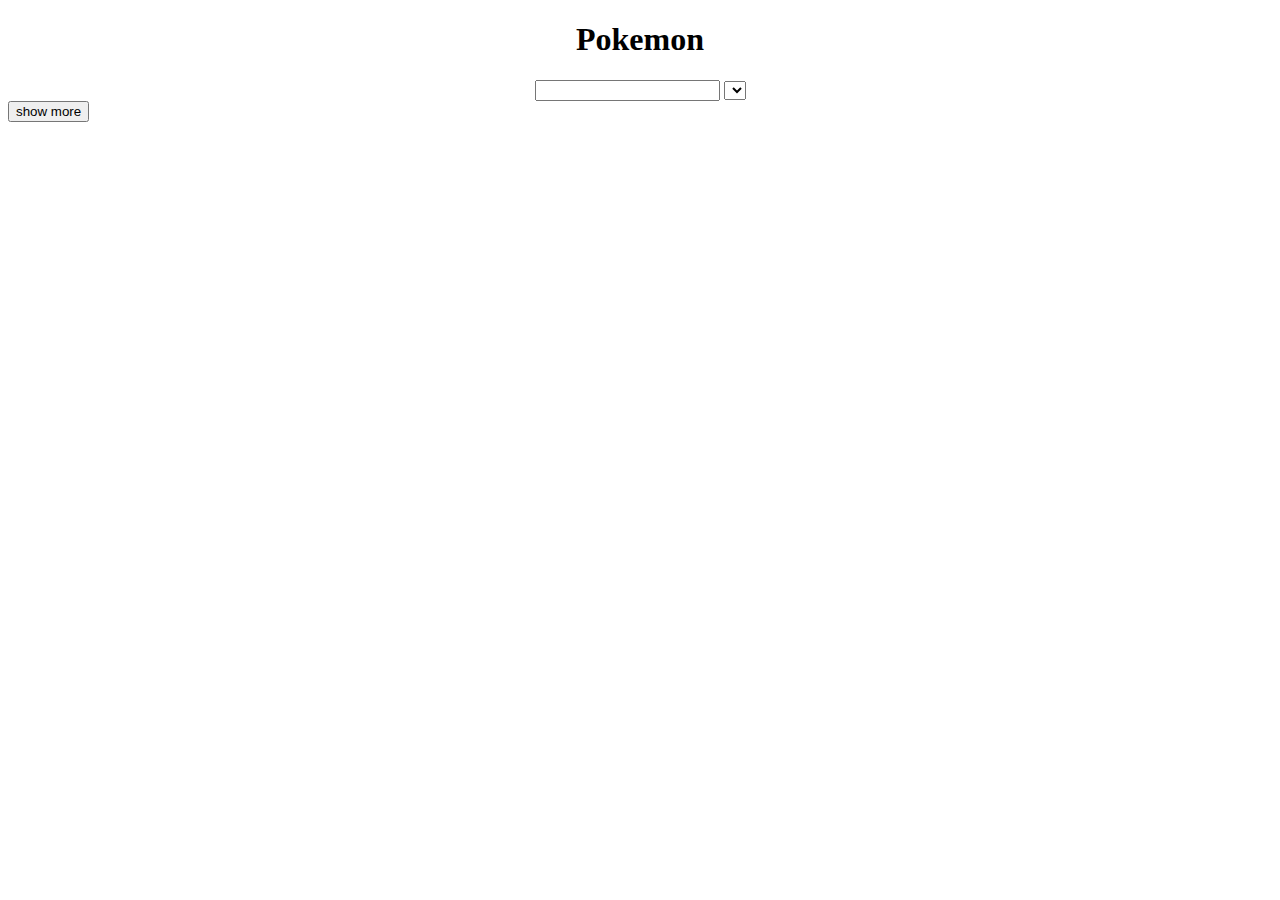
<file: cimet-Day-3/index.html>
<!DOCTYPE html>
<html lang="en">
<head>
    <meta charset="UTF-8">
    <meta name="viewport" content="width=device-width, initial-scale=1.0">
    <title>Document</title>
    <link rel="stylesheet" href="index.css">
</head>
<body>
    <div class="main">
        <h1>Pokemon</h1>
        <div class="filterArea">
            <input type="text">
            <select name="" id="select">

            </select>
        </div>
        <div class="preview">
        </div>
    </div>
    <button class="showmore">show more</button>
    <script src="index.js"></script>
</body>
</html>
</file>
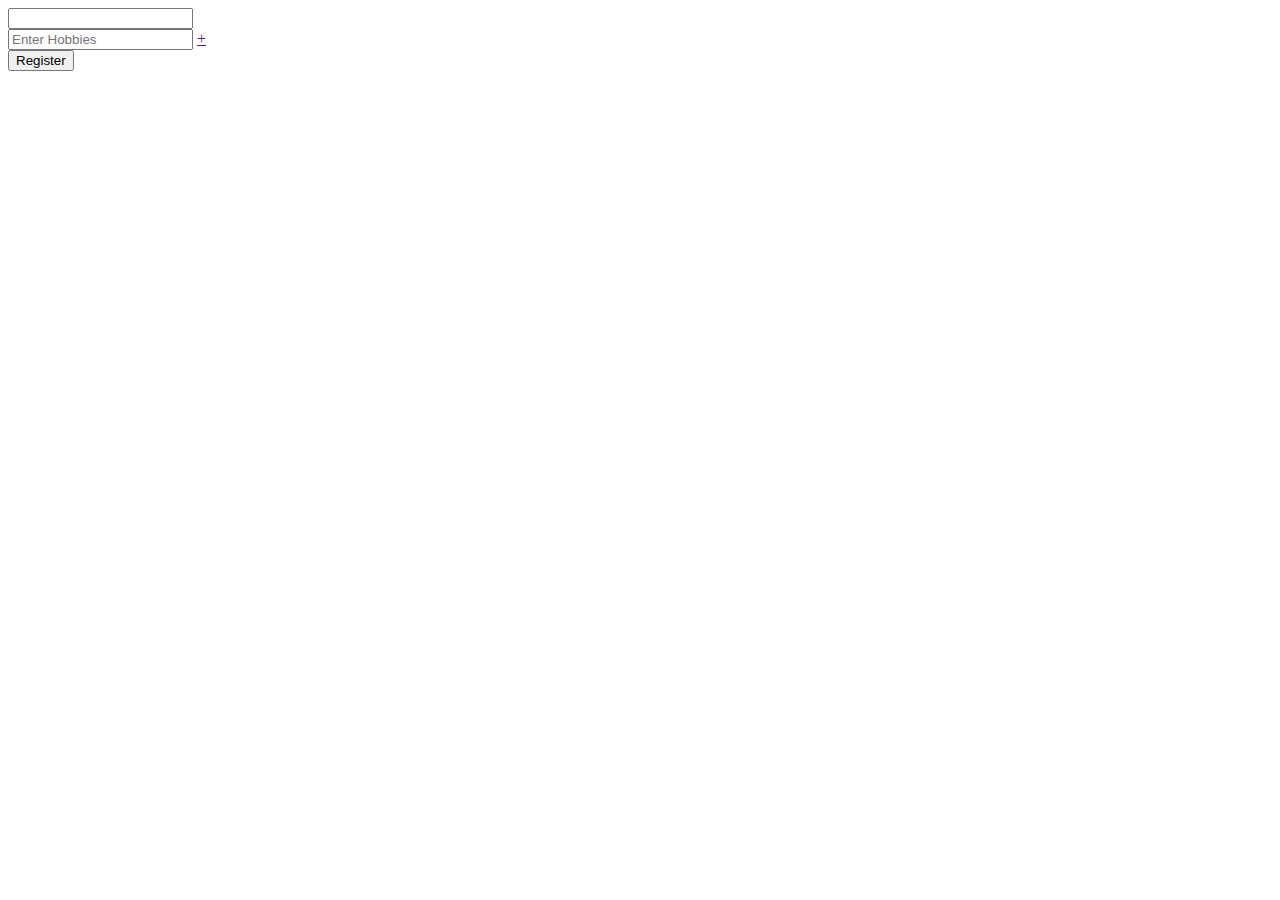
<file: cimet-Day-1/addInputForm/index.html>
<!DOCTYPE html>
<html lang="en">
  <head>
    <meta charset="UTF-8" />
    <meta name="viewport" content="width=device-width, initial-scale=1.0" />
    <title>Form</title>
  </head>
  <body>
    <div id="wrapper">
      <form action="">
        <input type="text" /><br />
        <div id="dynamicInput">
          <input type="text" id="existingInput" placeholder="Enter Hobbies" />
          <a href="">+</a>
        </div>
        <button type="submit">Register</button>
      </form>
    </div>
  </body>
  <script src="addInputForm.js"></script>
</html>
</file>
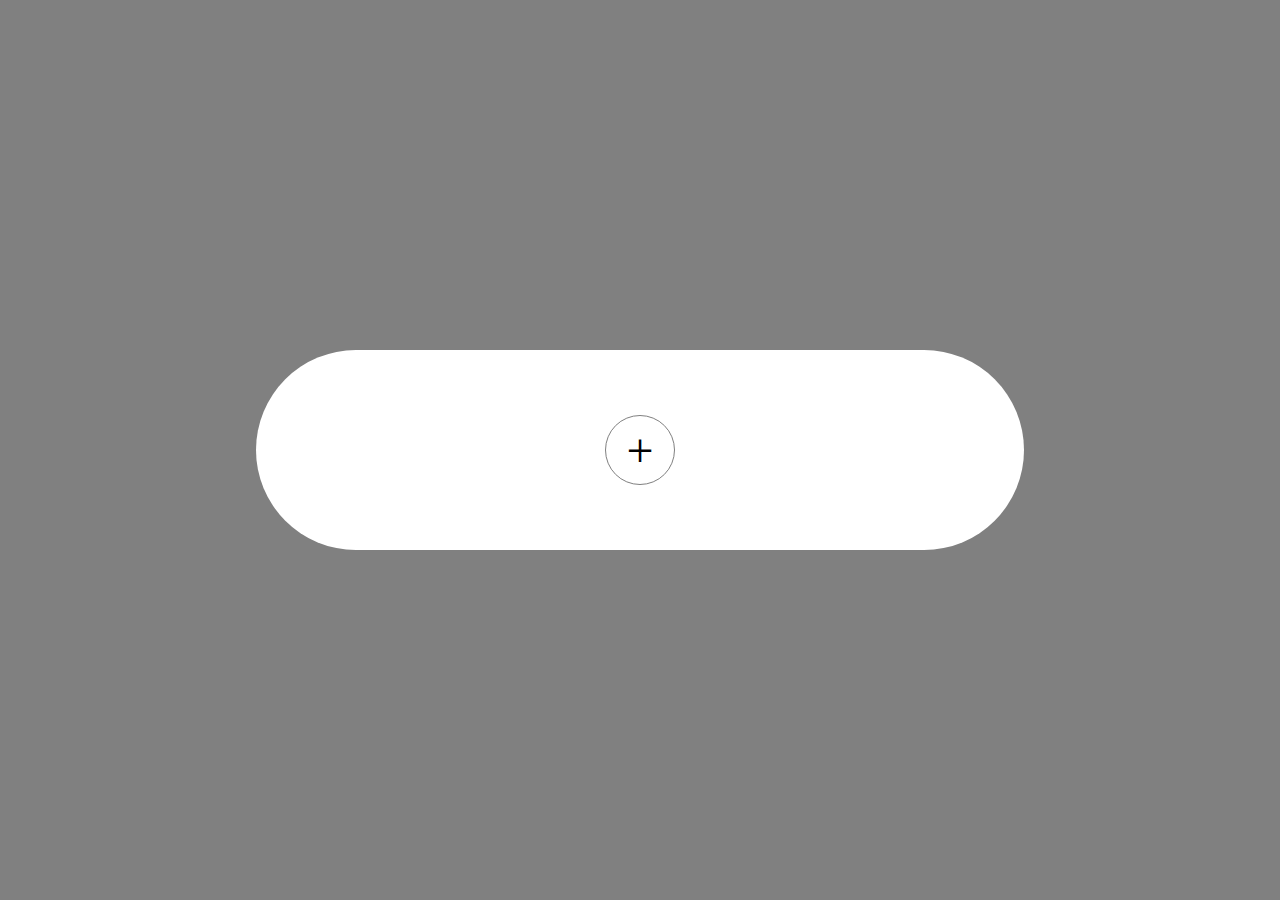
<file: cimet-Day-4/avatar-1/index.html>
<!DOCTYPE html>
<html lang="en">
  <head>
    <meta charset="UTF-8" />
    <meta name="viewport" content="width=device-width, initial-scale=1.0" />
    <title>Document</title>
    <link rel="stylesheet" href="https://cdnjs.cloudflare.com/ajax/libs/font-awesome/6.6.0/css/all.min.css" integrity="sha512-Kc323vGBEqzTmouAECnVceyQqyqdsSiqLQISBL29aUW4U/M7pSPA/gEUZQqv1cwx4OnYxTxve5UMg5GT6L4JJg==" crossorigin="anonymous" referrerpolicy="no-referrer" />
    <link rel="stylesheet" href="style.css" />
  </head>
  <body>
    <div id="wrapper">
      <div class="container">
        <div class="avatarMin">
          <div class="showAvatarArea"></div>

          <div class="addAvaterBtn">+</div>
        </div>
      </div>

      <form>
        <div class="formContaint">
          <h1>Please Enter Name</h1>
          <input type="text" name="avatarName" />
          <div class="formButtonMain">
            <button type="submit">Add</button>
            <button type="button" class="cancelModal">cancel</button>
          </div>
        </div>
      </form>
     
    </div>

    <script src="index.js"></script>
  </body>
</html>
</file>
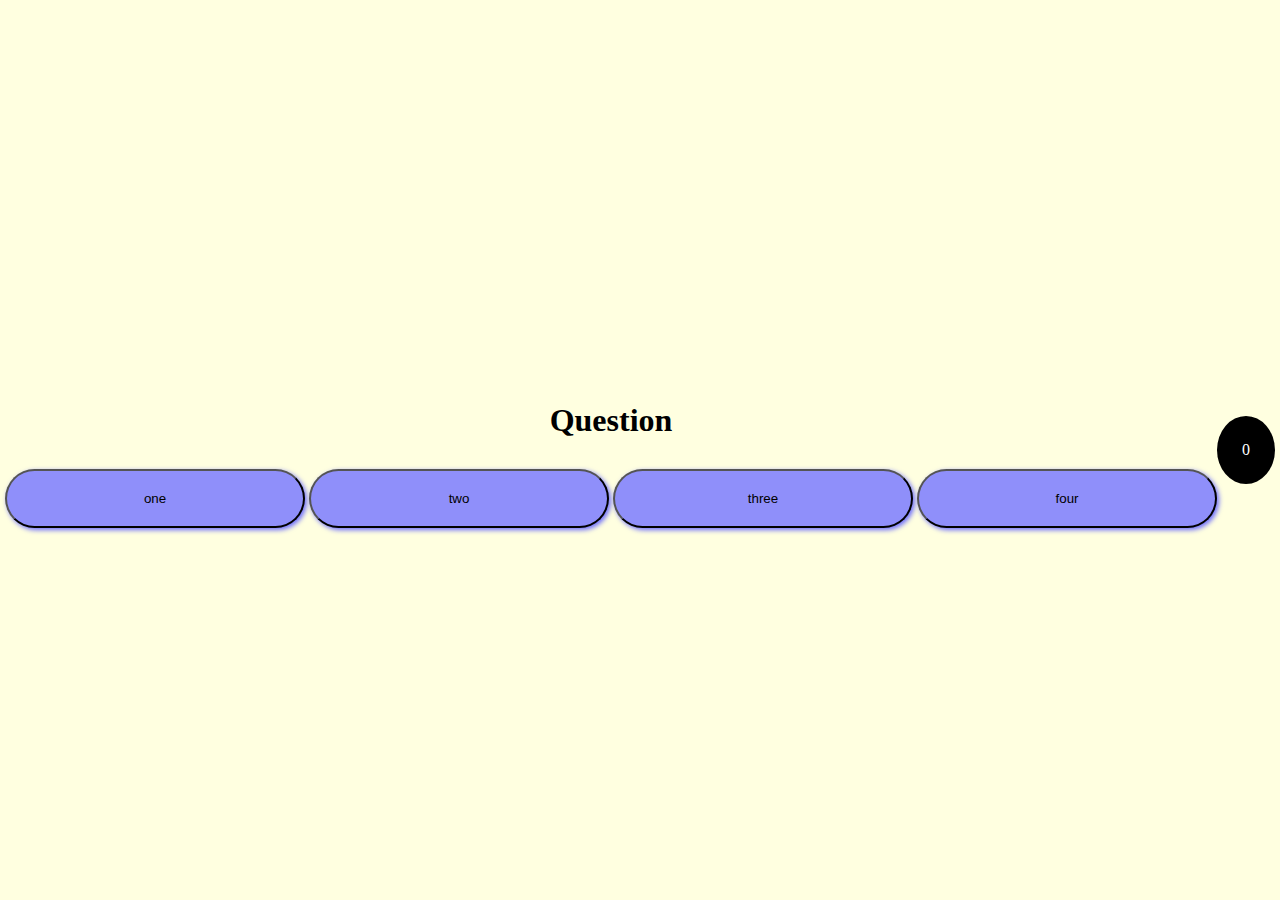
<file: cimet-Day-2/quiz-question.html>
<!DOCTYPE html>
<html lang="en">
<head>
    <meta charset="UTF-8">
    <meta name="viewport" content="width=device-width, initial-scale=1.0">
    <title>Quiz- question</title>
    <link rel="stylesheet" href="index.css">
</head>
<body>
    <div class="main">
        <div class="container">
            <h1 class="question">Question </h1>
            <div class="div optionsMain">
                <button class=" option">one</button>
                <button class=" option">two</button>
                <button class="button option">three</button>
                <button class=" option">four</button>
            </div>
        </div>
        <div class="timer">0</div>
    </div>
    <script type="module" src="quiz.js"></script>
</body>
</html>
</file>
<file: cimet-Day-3/index.css>
.flip-card {
    background-color: transparent;
    width: 300px;
    height: 300px;
    border: 1px solid #f1f1f1;
    perspective: 1000px; /* Remove this if you don't want the 3D effect */
    cursor: pointer;
  }
  
  /* This container is needed to position the front and back side */
  .flip-card-inner {
    position: relative;
    width: 100%;
    height: 100%;
    text-align: center;
    transition: transform 0.8s;
    transform-style: preserve-3d;
  }
  
  /* Do an horizontal flip when you move the mouse over the flip box container */
  .flip-card:hover .flip-card-inner {
    transform: rotateY(180deg);
  }
  
  /* Position the front and back side */
  .flip-card-front, .flip-card-back {
    position: absolute;
    width: 100%;
    height: 100%;
    -webkit-backface-visibility: hidden; /* Safari */
    backface-visibility: hidden;
  }
  
  /* Style the front side (fallback if image is missing) */
  .flip-card-front {
    background-color: #e0e0e0;
    color: black;
    display: flex;
    align-items: center;
    justify-content: center;
    flex-direction: column;
  }
  
  /* Style the back side */
  .flip-card-back {
    background-color: dodgerblue;
    color: white;
    transform: rotateY(180deg);
  }

.main{
    text-align: center ;
}

  .preview{
    display: grid;
    grid-template-columns: repeat(4,1fr);
    justify-items: center;
    gap: 30px;
  }

  img{
    width: 60%;
  }
</file>
<file: cimet-Day-4/avatar-1/style.css>
*{
    margin: 0;
    padding: 0;
    box-sizing: border-box;
}


#wrapper{
    height: 100vh;
    position: relative;
}

.container{
    height: 100%;
    background-color: gray;
    display: flex;
    align-items: center;
    justify-content: center;
}

.container > .avatarMin{
    min-width: 60%;
    background-color: rgb(255, 255, 255);
    min-height: 200px;
    border-radius: 300px;
}

.avatarMin{
    display: flex;
    align-items: center;
    justify-content: center;
    position: relative;
}

.avatarLogo , .addAvaterBtn{
    height: 70px;
    border-radius: 50%;
    border: 1px solid gray;
    aspect-ratio: 1/1;
    position: relative;
    display: flex;
    align-items: center;
    justify-content: center;
    margin: 10px;
}


.showAvatarArea{
    display: flex;
}






.avatarLogo > .deleteAvatar{
    width: 20px;
    aspect-ratio: 1/1;
    border: 1px solid gray;
    position: absolute;
    top: 0px;
    right: 0px;
    border-radius: 50%;
    display: flex;
    align-items: center;
    justify-content: center;
    background-color: black;
    color: white;
    cursor: pointer;
    font-size: 10px;
    color: red;
}

.deleteAvatar:hover{
        background-color: rgb(155, 10, 10);
}

form , .deleteMain{
    position: absolute;
   text-align: center;
   display: none;
   align-items: center;
   justify-content: center;
   flex-direction: column;
   height: 100vh;
   top: 0;
   background-color: rgba(0, 0, 0, 0.226);
   width: 100%;
   z-index: 1; 

}

.formButtonMain{
    display: flex;

}

.formContaint , .deleConfirmDiv{
    background-color: rgb(255, 211, 211);
    width: 500px;
    aspect-ratio: 3/1;
    display: flex;
    align-items: center;
    justify-content: center;
    flex-direction: column;
    color: rgb(82, 65, 65);
    border-radius: 20px;
    border: 5px solid;
    box-shadow: 0px 0px 15px black;
}

button{
    margin: 10px;
    padding: 0px 10px;
    cursor: pointer;
}

button:hover{
    background-color: green;
}

.deleConfirmDiv{
    z-index: 10;
    background-color: black;
    color: whitesmoke;
}


.addAvaterBtn , .avatarLogo>p{
    display: flex;
    justify-content: center;
    align-items: center;
    font-size: 3rem;
    
    transition: 0.3s ease-in-out;
}

.addAvaterBtn:hover{
    background-color: green;
    rotate: 180deg;
    color: white;
    cursor: pointer;
}
</file>
<file: cimet-Day-2/index.css>
*{
    margin: 0;
    padding: 0;
    box-sizing: border-box;
}

body{
    background-color: rgb(255, 255, 224);
}

.main{
    display: flex;
    align-items: center;
    justify-content: center;
    height: 100vh;
    text-align: center;
    position: relative;
}

h1{
    margin: 30px;
}
.active{
    background-color: black;
    color: white;
}

button{
    background-color: rgb(143, 143, 250);
    padding: 20px;
    width: 300px;
    border-radius: 30px;
    cursor: pointer;
    box-shadow: 2px 2px 5px rgb(106, 106, 252);
}

button:hover{
    background-color: black;
    color: white;
box-shadow: 2px 2px 5px rgb(59, 59, 59);
}

.timer{
    padding: 25px;
    background: black;
    color: white;
    border-radius: 50%;
    
}
</file>
